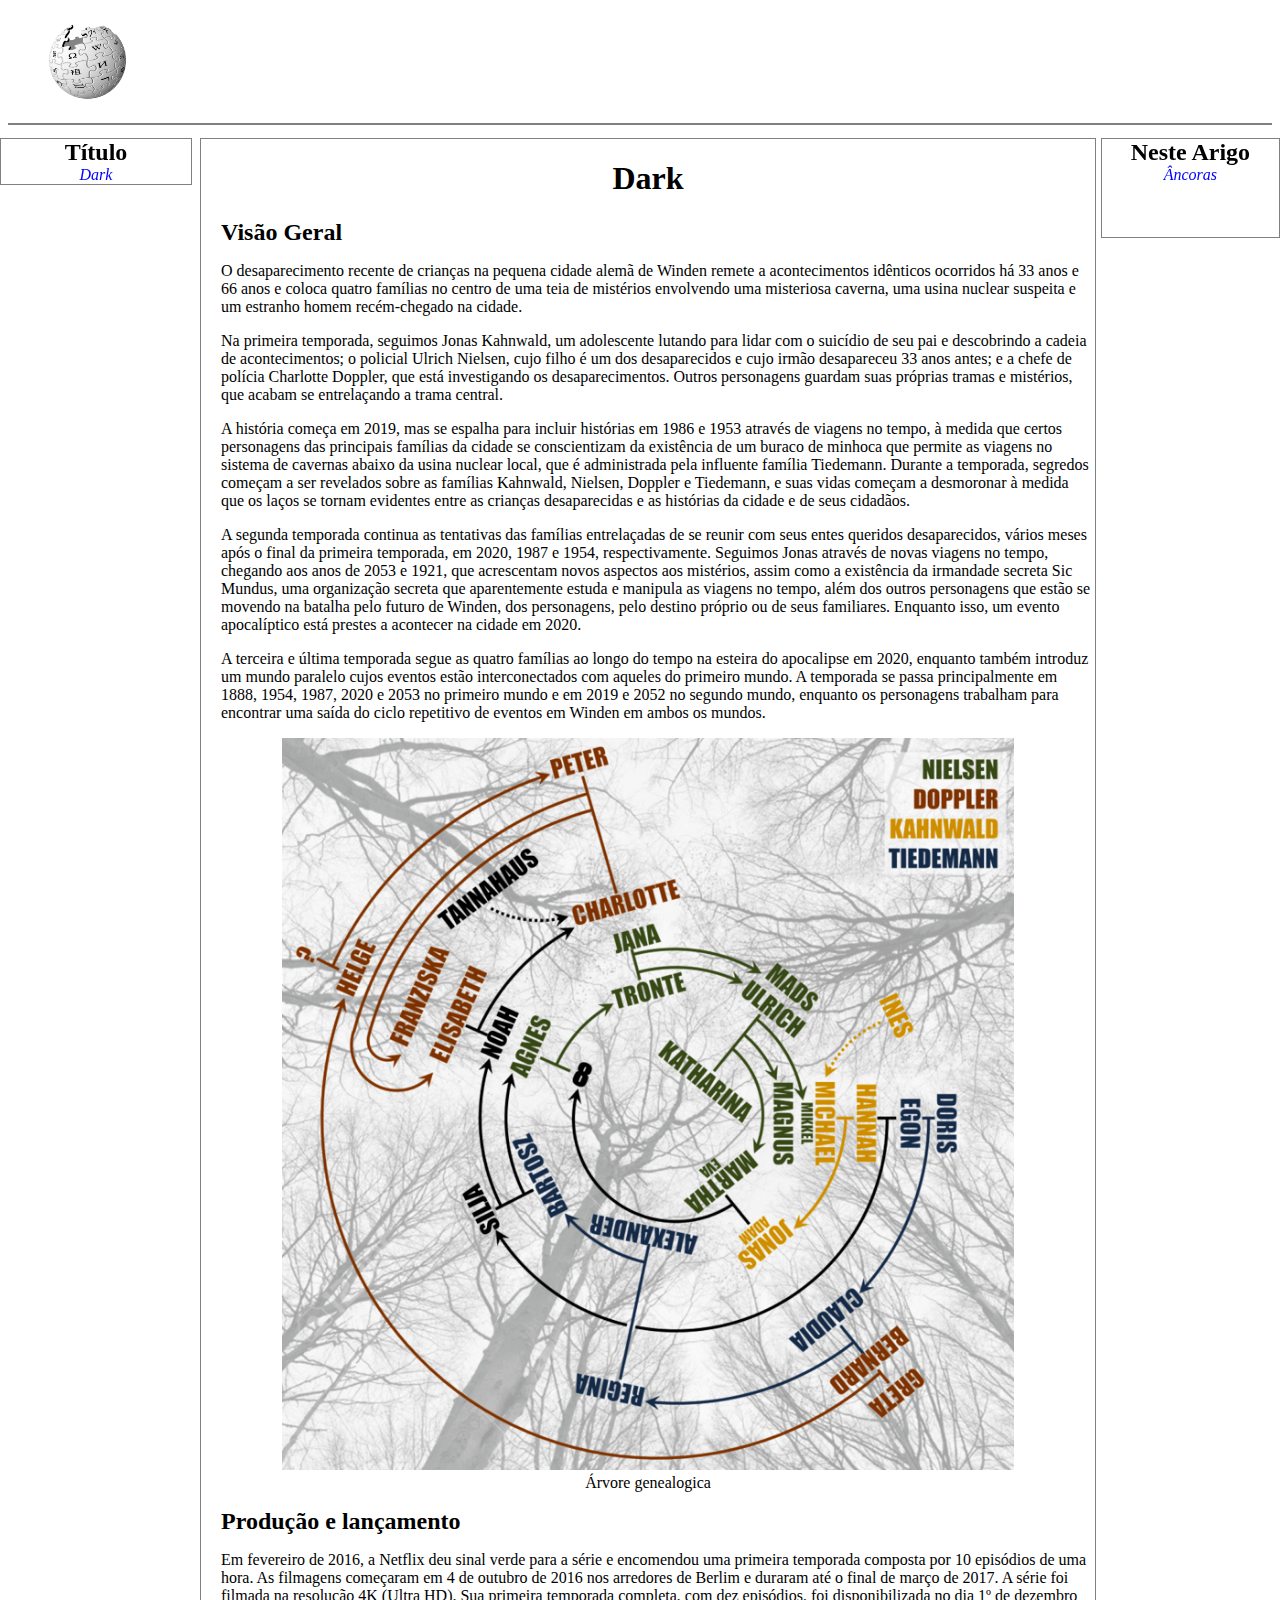
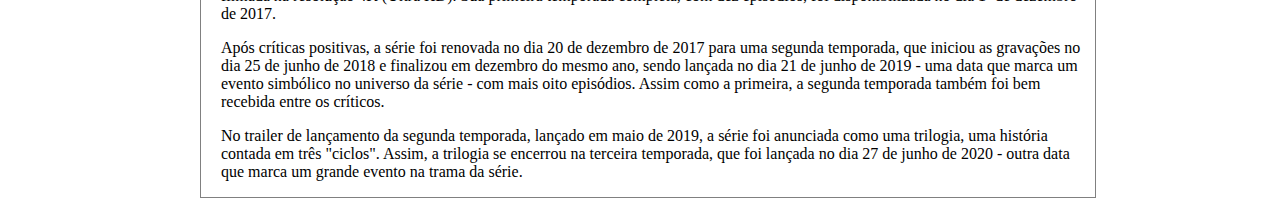
<file: index.html>
<!DOCTYPE html>
<html lang="pt-br">
<head>
    <meta charset="UTF-8">
    <meta name="viewport" content="width=device-width, initial-scale=1.0">
    <title>Wikipédia</title>
    <link rel="stylesheet" href="style.css">
</head>
<body>
    <header>
        <div class="header">
            <figure>
                <img src="assets/Wikipedia_Logo_1.0.png" alt="Logotipo Wikipédia" title="logo">
            </figure>
        </div>
    </header>
    <main>
        <section class="title caixa">
            <div>
                <h2>Título</h2>
                <nav>
                    <a href="#Dark">Dark</a>
                </nav>
            </div>
        </section>
        <section class="content caixa">
            <h1>Dark</h1>
            <div class="generalvision">
                <h2>Visão Geral</h2>
                <p>
                    O desaparecimento recente de crianças na pequena cidade alemã de Winden remete a 
                    acontecimentos idênticos ocorridos há 33 anos e 66 anos e coloca quatro famílias no 
                    centro de uma teia de mistérios envolvendo uma misteriosa caverna, uma usina nuclear 
                    suspeita e um estranho homem recém-chegado na cidade.
                </p>
                <p>
                    Na primeira temporada, seguimos Jonas Kahnwald, um adolescente lutando para lidar com 
                    o suicídio de seu pai e descobrindo a cadeia de acontecimentos; o policial Ulrich Nielsen, 
                    cujo filho é um dos desaparecidos e cujo irmão desapareceu 33 anos antes; e a chefe de 
                    polícia Charlotte Doppler, que está investigando os desaparecimentos. Outros personagens 
                    guardam suas próprias tramas e mistérios, que acabam se entrelaçando a trama central.
                </p>
                <p>
                    A história começa em 2019, mas se espalha para incluir histórias em 1986 e 1953 através 
                    de viagens no tempo, à medida que certos personagens das principais famílias da cidade 
                    se conscientizam da existência de um buraco de minhoca que permite as viagens no sistema 
                    de cavernas abaixo da usina nuclear local, que é administrada pela influente família 
                    Tiedemann. Durante a temporada, segredos começam a ser revelados sobre as famílias 
                    Kahnwald, Nielsen, Doppler e Tiedemann, e suas vidas começam a desmoronar à medida 
                    que os laços se tornam evidentes entre as crianças desaparecidas e as histórias da 
                    cidade e de seus cidadãos.
                </p>
                <p>
                    A segunda temporada continua as tentativas das famílias entrelaçadas de se reunir 
                    com seus entes queridos desaparecidos, vários meses após o final da primeira temporada, 
                    em 2020, 1987 e 1954, respectivamente. Seguimos Jonas através de novas viagens no tempo, 
                    chegando aos anos de 2053 e 1921, que acrescentam novos aspectos aos mistérios, assim como 
                    a existência da irmandade secreta Sic Mundus, uma organização secreta que aparentemente estuda 
                    e manipula as viagens no tempo, além dos outros personagens que estão se movendo na batalha pelo 
                    futuro de Winden, dos personagens, pelo destino próprio ou de seus familiares. Enquanto isso, um 
                    evento apocalíptico está prestes a acontecer na cidade em 2020.
                </p>
                <p>
                    A terceira e última temporada segue as quatro famílias ao longo do tempo na esteira do apocalipse 
                    em 2020, enquanto também introduz um mundo paralelo cujos eventos estão interconectados com aqueles 
                    do primeiro mundo. A temporada se passa principalmente em 1888, 1954, 1987, 2020 e 2053 no primeiro 
                    mundo e em 2019 e 2052 no segundo mundo, enquanto os personagens trabalham para encontrar uma saída 
                    do ciclo repetitivo de eventos em Winden em ambos os mundos.
                </p>   
            </div>
            <div class="image">
                <figure>
                    <img src="assets/Arvore-genealogica.png" alt="Árvore genealogica" title="Árvore Genealogica">
                    <figcaption>Árvore genealogica</figcaption>
                </figure>
            </div>
            <div class="production">
                <h2>Produção e lançamento</h2>
                <p>
                    Em fevereiro de 2016, a Netflix deu sinal verde para a série e encomendou uma primeira temporada 
                    composta por 10 episódios de uma hora. As filmagens começaram em 4 de outubro de 2016 nos 
                    arredores de Berlim e duraram até o final de março de 2017. A série foi filmada na resolução 
                    4K (Ultra HD). Sua primeira temporada completa, com dez episódios, foi disponibilizada no dia 
                    1º de dezembro de 2017.</p>
                <p>
                    Após críticas positivas, a série foi renovada no dia 20 de dezembro de 2017 para uma segunda temporada, 
                    que iniciou as gravações no dia 25 de junho de 2018 e finalizou em dezembro do mesmo ano, sendo lançada 
                    no dia 21 de junho de 2019 - uma data que marca um evento simbólico no universo da série - com mais oito 
                    episódios. Assim como a primeira, a segunda temporada também foi bem recebida entre os críticos.
                </p>
                <p>
                    No trailer de lançamento da segunda temporada, lançado em maio de 2019, a série foi anunciada como uma 
                    trilogia, uma história contada em três "ciclos". Assim, a trilogia se encerrou na terceira temporada, 
                    que foi lançada no dia 27 de junho de 2020 - outra data que marca um grande evento na trama da série.
                </p>
            </div>
        </section>
        <section class="artic caixa">
            <h2>Neste Arigo</h2>
            <nav>
                <a href="#ancoras">Âncoras</a>
            </nav>
        </section>
    </main>
    
</body>
</html>
</file>
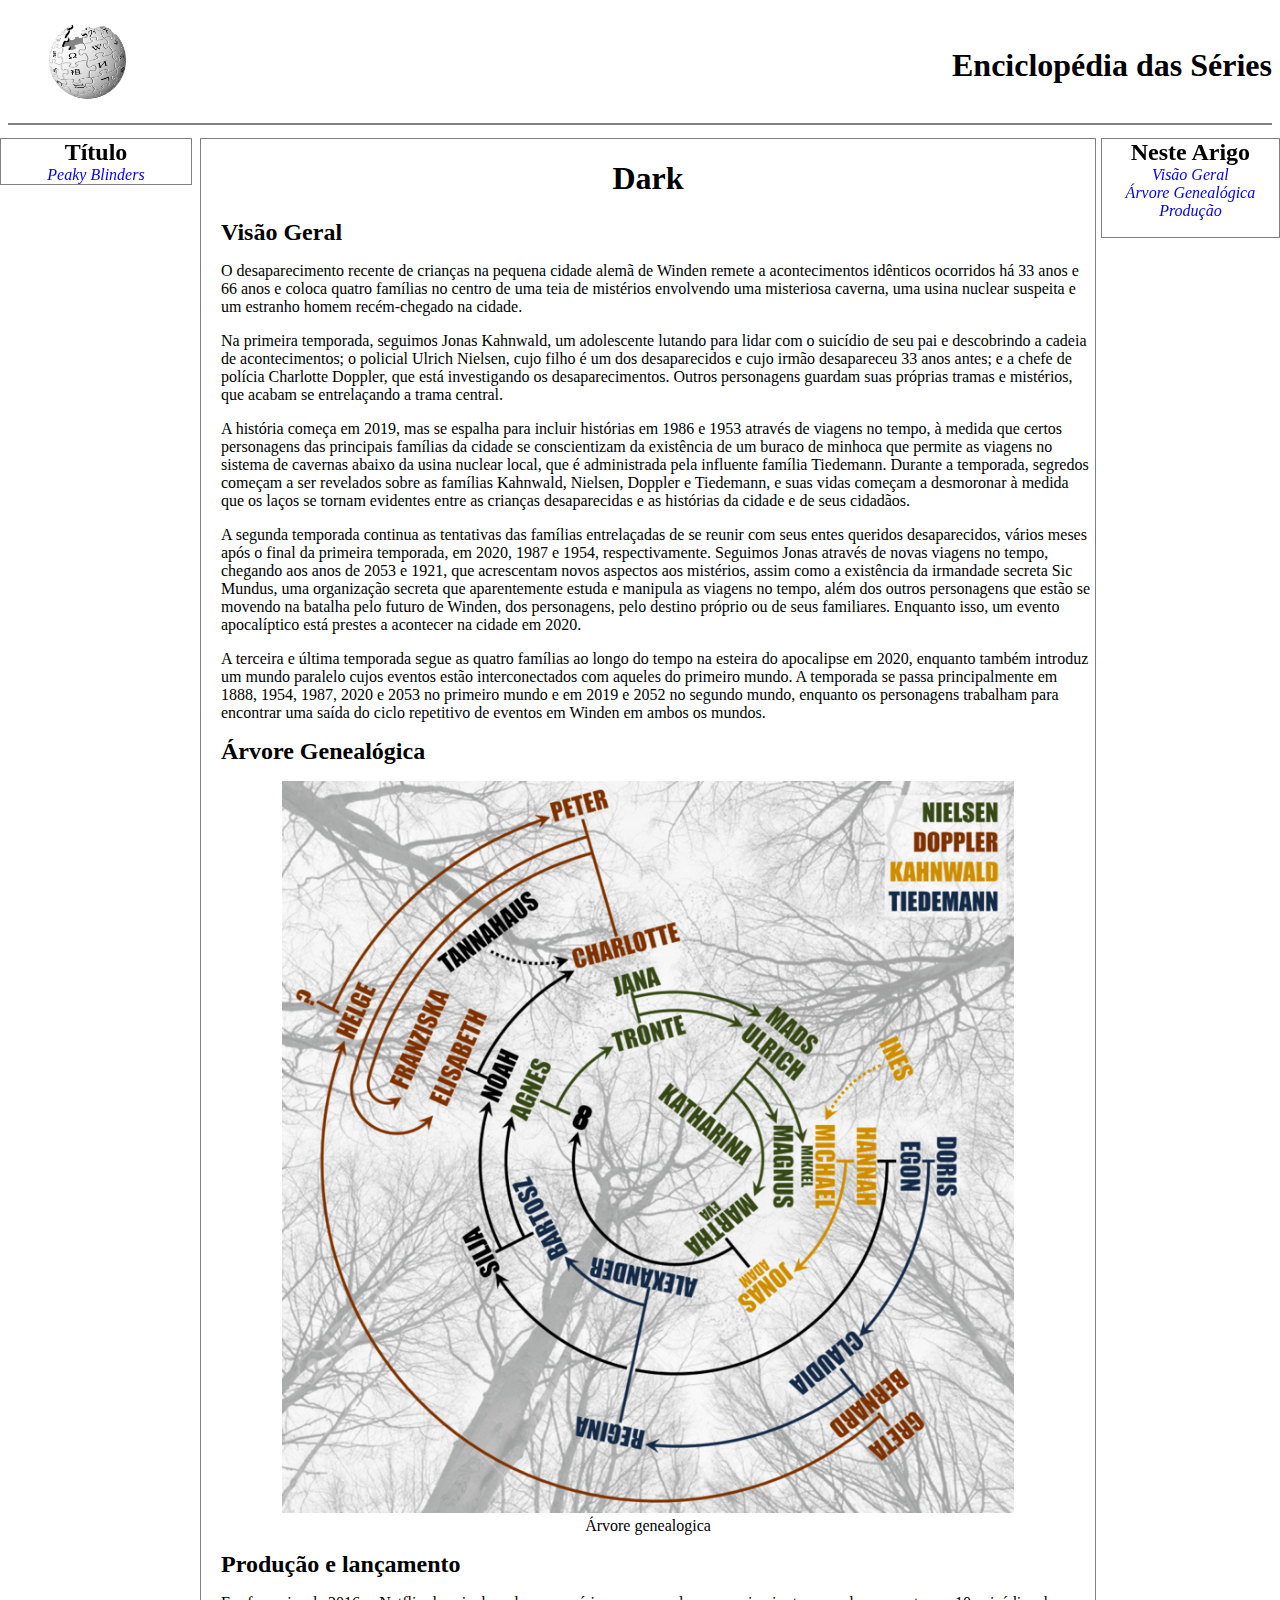
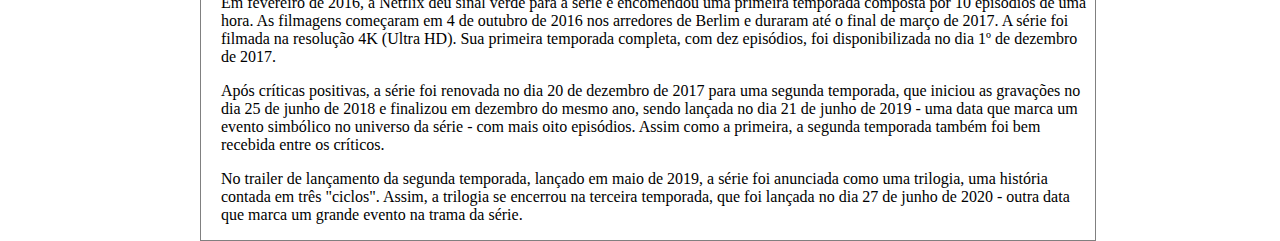
<file: dark.html>
<!DOCTYPE html>
<html lang="pt-br">
<head>
    <meta charset="UTF-8">
    <meta name="viewport" content="width=device-width, initial-scale=1.0">
    <title>Enciclopédia das Séries</title>
    <link rel="stylesheet" href="style.css">
</head>
<body>
    <header>
        <div class="header">
            <figure>
                <img src="assets/Wikipedia_Logo_1.0.png" alt="Logotipo Wikipédia" title="logo">
            </figure>
            <h1>Enciclopédia das Séries</h1>
        </div>
    </header>
    <main>
        <section class="title caixa">
            <div>
                <h2>Título</h2>
                <nav>
                    <a href="peakyblinders.html">Peaky Blinders</a>
                </nav>
            </div>
        </section>
        <section class="content caixa">
            <h1>Dark</h1>
            <div id="generalvision" class="generalvision">
                <h2>Visão Geral</h2>
                <p>
                    O desaparecimento recente de crianças na pequena cidade alemã de Winden remete a 
                    acontecimentos idênticos ocorridos há 33 anos e 66 anos e coloca quatro famílias no 
                    centro de uma teia de mistérios envolvendo uma misteriosa caverna, uma usina nuclear 
                    suspeita e um estranho homem recém-chegado na cidade.
                </p>
                <p>
                    Na primeira temporada, seguimos Jonas Kahnwald, um adolescente lutando para lidar com 
                    o suicídio de seu pai e descobrindo a cadeia de acontecimentos; o policial Ulrich Nielsen, 
                    cujo filho é um dos desaparecidos e cujo irmão desapareceu 33 anos antes; e a chefe de 
                    polícia Charlotte Doppler, que está investigando os desaparecimentos. Outros personagens 
                    guardam suas próprias tramas e mistérios, que acabam se entrelaçando a trama central.
                </p>
                <p>
                    A história começa em 2019, mas se espalha para incluir histórias em 1986 e 1953 através 
                    de viagens no tempo, à medida que certos personagens das principais famílias da cidade 
                    se conscientizam da existência de um buraco de minhoca que permite as viagens no sistema 
                    de cavernas abaixo da usina nuclear local, que é administrada pela influente família 
                    Tiedemann. Durante a temporada, segredos começam a ser revelados sobre as famílias 
                    Kahnwald, Nielsen, Doppler e Tiedemann, e suas vidas começam a desmoronar à medida 
                    que os laços se tornam evidentes entre as crianças desaparecidas e as histórias da 
                    cidade e de seus cidadãos.
                </p>
                <p>
                    A segunda temporada continua as tentativas das famílias entrelaçadas de se reunir 
                    com seus entes queridos desaparecidos, vários meses após o final da primeira temporada, 
                    em 2020, 1987 e 1954, respectivamente. Seguimos Jonas através de novas viagens no tempo, 
                    chegando aos anos de 2053 e 1921, que acrescentam novos aspectos aos mistérios, assim como 
                    a existência da irmandade secreta Sic Mundus, uma organização secreta que aparentemente estuda 
                    e manipula as viagens no tempo, além dos outros personagens que estão se movendo na batalha pelo 
                    futuro de Winden, dos personagens, pelo destino próprio ou de seus familiares. Enquanto isso, um 
                    evento apocalíptico está prestes a acontecer na cidade em 2020.
                </p>
                <p>
                    A terceira e última temporada segue as quatro famílias ao longo do tempo na esteira do apocalipse 
                    em 2020, enquanto também introduz um mundo paralelo cujos eventos estão interconectados com aqueles 
                    do primeiro mundo. A temporada se passa principalmente em 1888, 1954, 1987, 2020 e 2053 no primeiro 
                    mundo e em 2019 e 2052 no segundo mundo, enquanto os personagens trabalham para encontrar uma saída 
                    do ciclo repetitivo de eventos em Winden em ambos os mundos.
                </p>   
            </div>
            <div id="tree"class="image">
                <h2>Árvore Genealógica</h2>
                <figure>
                    <img src="assets/Arvore-genealogica.png" alt="Árvore genealogica" title="Árvore Genealogica">
                    <figcaption>Árvore genealogica</figcaption>
                </figure>
            </div>
            <div id="production" class="production">
                <h2>Produção e lançamento</h2>
                <p>
                    Em fevereiro de 2016, a Netflix deu sinal verde para a série e encomendou uma primeira temporada 
                    composta por 10 episódios de uma hora. As filmagens começaram em 4 de outubro de 2016 nos 
                    arredores de Berlim e duraram até o final de março de 2017. A série foi filmada na resolução 
                    4K (Ultra HD). Sua primeira temporada completa, com dez episódios, foi disponibilizada no dia 
                    1º de dezembro de 2017.</p>
                <p>
                    Após críticas positivas, a série foi renovada no dia 20 de dezembro de 2017 para uma segunda temporada, 
                    que iniciou as gravações no dia 25 de junho de 2018 e finalizou em dezembro do mesmo ano, sendo lançada 
                    no dia 21 de junho de 2019 - uma data que marca um evento simbólico no universo da série - com mais oito 
                    episódios. Assim como a primeira, a segunda temporada também foi bem recebida entre os críticos.
                </p>
                <p>
                    No trailer de lançamento da segunda temporada, lançado em maio de 2019, a série foi anunciada como uma 
                    trilogia, uma história contada em três "ciclos". Assim, a trilogia se encerrou na terceira temporada, 
                    que foi lançada no dia 27 de junho de 2020 - outra data que marca um grande evento na trama da série.
                </p>
            </div>
        </section>
        <section class="artic caixa">
            <h2>Neste Arigo</h2>
            <nav>
                <a href="#generalvision">Visão Geral</a>
                <a href="#tree">Árvore Genealógica</a>
                <a href="#production">Produção</a>
            </nav>
        </section>
    </main>
</body>
</html>
</file>
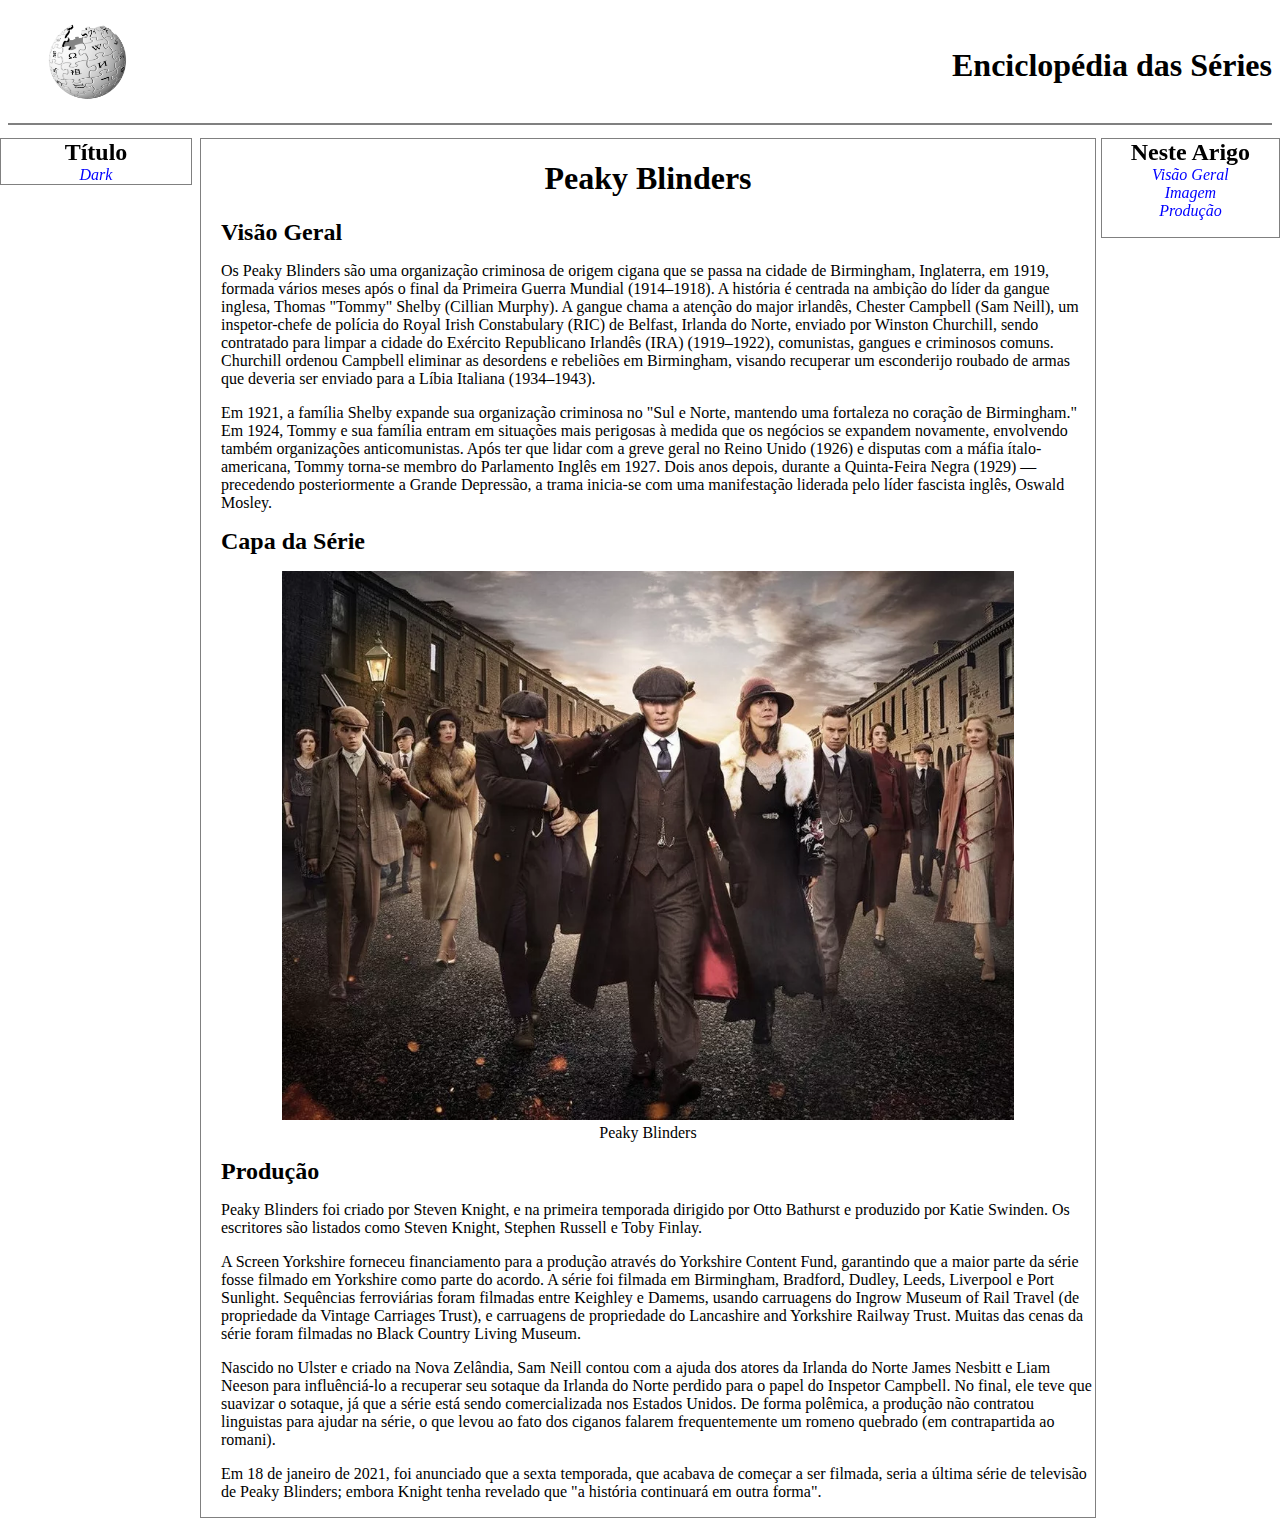
<file: peakyblinders.html>
<!DOCTYPE html>
<html lang="pt-br">
<head>
    <meta charset="UTF-8">
    <meta name="viewport" content="width=device-width, initial-scale=1.0">
    <title>Enciclopédia das Séries</title>
    <link rel="stylesheet" href="style.css">
</head>
<body>
    <header>
        <div class="header">
            <figure>
                <img src="assets/Wikipedia_Logo_1.0.png" alt="Logotipo Wikipédia" title="logo">
            </figure>
            <h1>Enciclopédia das Séries</h1>
        </div>
    </header>
    <main>
        <section class="title caixa">
            <div>
                <h2>Título</h2>
                <nav>
                    <a href="dark.html">Dark</a>
                </nav>
            </div>
        </section>
        <section class="content caixa">
            <h1>Peaky Blinders</h1>
            <div id="generalvision" class="generalvision">
                <h2>Visão Geral</h2>
                <p>
                    Os Peaky Blinders são uma organização criminosa de origem cigana que se passa na cidade de 
                    Birmingham, Inglaterra, em 1919, formada vários meses após o final da Primeira Guerra Mundial 
                    (1914–1918). A história é centrada na ambição do líder da gangue inglesa, Thomas "Tommy" Shelby 
                    (Cillian Murphy). A gangue chama a atenção do major irlandês, Chester Campbell (Sam Neill), um 
                    inspetor-chefe de polícia do Royal Irish Constabulary (RIC) de Belfast, Irlanda do Norte, enviado 
                    por Winston Churchill, sendo contratado para limpar a cidade do Exército Republicano Irlandês 
                    (IRA) (1919–1922), comunistas, gangues e criminosos comuns. Churchill ordenou Campbell eliminar 
                    as desordens e rebeliões em Birmingham, visando recuperar um esconderijo roubado de armas que deveria 
                    ser enviado para a Líbia Italiana (1934–1943).
                </p>
                <p>
                    Em 1921, a família Shelby expande sua organização criminosa no "Sul e Norte, mantendo uma fortaleza no 
                    coração de Birmingham." Em 1924, Tommy e sua família entram em situações mais perigosas à medida que os 
                    negócios se expandem novamente, envolvendo também organizações anticomunistas. Após ter que lidar com a 
                    greve geral no Reino Unido (1926) e disputas com a máfia ítalo-americana, Tommy torna-se membro do Parlamento 
                    Inglês em 1927. Dois anos depois, durante a Quinta-Feira Negra (1929) — precedendo posteriormente a Grande 
                    Depressão, a trama inicia-se com uma manifestação liderada pelo líder fascista inglês, Oswald Mosley.
                </p>   
            </div>
            <div id="image"class="image">
                <h2>Capa da Série</h2>
                <figure>
                    <img src="assets/Peaky_Blinders.jpg" alt="Logomarca da série Peaky Blinders" title="Peaky Blinders">
                    <figcaption>Peaky Blinders</figcaption>
                </figure>
            </div>
            <div id="production" class="production">
                <h2>Produção</h2>
                <p>
                    Peaky Blinders foi criado por Steven Knight, e na primeira temporada dirigido por Otto Bathurst e produzido 
                    por Katie Swinden. Os escritores são listados como Steven Knight, Stephen Russell e Toby Finlay.</p>
                <p>
                    A Screen Yorkshire forneceu financiamento para a produção através do Yorkshire Content Fund, garantindo que 
                    a maior parte da série fosse filmado em Yorkshire como parte do acordo. A série foi filmada em Birmingham, 
                    Bradford, Dudley, Leeds, Liverpool e Port Sunlight. Sequências ferroviárias foram filmadas entre Keighley 
                    e Damems, usando carruagens do Ingrow Museum of Rail Travel (de propriedade da Vintage Carriages Trust), 
                    e carruagens de propriedade do Lancashire and Yorkshire Railway Trust. Muitas das cenas da série foram 
                    filmadas no Black Country Living Museum.  
                </p>
                <p>
                    Nascido no Ulster e criado na Nova Zelândia, Sam Neill contou com a ajuda dos atores da Irlanda do Norte 
                    James Nesbitt e Liam Neeson para influênciá-lo a recuperar seu sotaque da Irlanda do Norte perdido para o 
                    papel do Inspetor Campbell. No final, ele teve que suavizar o sotaque, já que a série está sendo comercializada 
                    nos Estados Unidos. De forma polêmica, a produção não contratou linguistas para ajudar na série, o que levou ao 
                    fato dos ciganos falarem frequentemente um romeno quebrado (em contrapartida ao romani).
                </p>
                <p>
                    Em 18 de janeiro de 2021, foi anunciado que a sexta temporada, que acabava de começar a ser filmada, seria a 
                    última série de televisão de Peaky Blinders; embora Knight tenha revelado que "a história continuará em outra forma".
                </p>
            </div>
        </section>
        <section class="artic caixa">
            <h2>Neste Arigo</h2>
            <nav>
                <a href="#generalvision">Visão Geral</a>
                <a href="#image">Imagem</a>
                <a href="#production">Produção</a>
            </nav>
        </section>
    </main>
</body>
</html>
</file>
<file: style.css>
*{
    border: 0;
    padding: 0;
    box-sizing: border-box;
}
header{
    height: 100px;
    width: 100%;
    margin-bottom: 30px;

}
.header{
    border-bottom: 2px gray solid;
    width: 100%;
    display: flex;
    justify-content: space-between;
    align-items: center;
}
.header figure{
    width: 25%;
}
figcaption{
    text-align: center;
}
.header figure img{
    width: 25%;
}
h2{
    margin: 0 20px;
}
main{
    display: flex;
    justify-content: space-between;
}
main .caixa{
    border: 0.5px solid gray
}
.title{
    text-align: center;
    width: 15%;
    left: 0;
    position: fixed;
    height: auto;
    display: flex;
    justify-content: center;
    align-items: center;
}
.artic{
    text-align: center;
    right: 0;
    width: 14%;
    position: fixed;
    height: 100px;
}
.artic nav{
    width: 100%;
    display: flex;
    justify-content: center;
    flex-direction: column;
    flex-wrap: wrap;
}
a{
    text-decoration: none;
    color: blue;
    font-style: italic;
}
.content{
    position: absolute;
    width: 70%;
    margin: 0 15%;
    height: auto;
}
.content h1{
    text-align: center;
}
.content p{
    text-align: left;
    margin-left: 20px;
}
.image{
    width: 100%;
}
.image figure img{
    width: 90%;
    margin: 0 5%;
}
</file>
